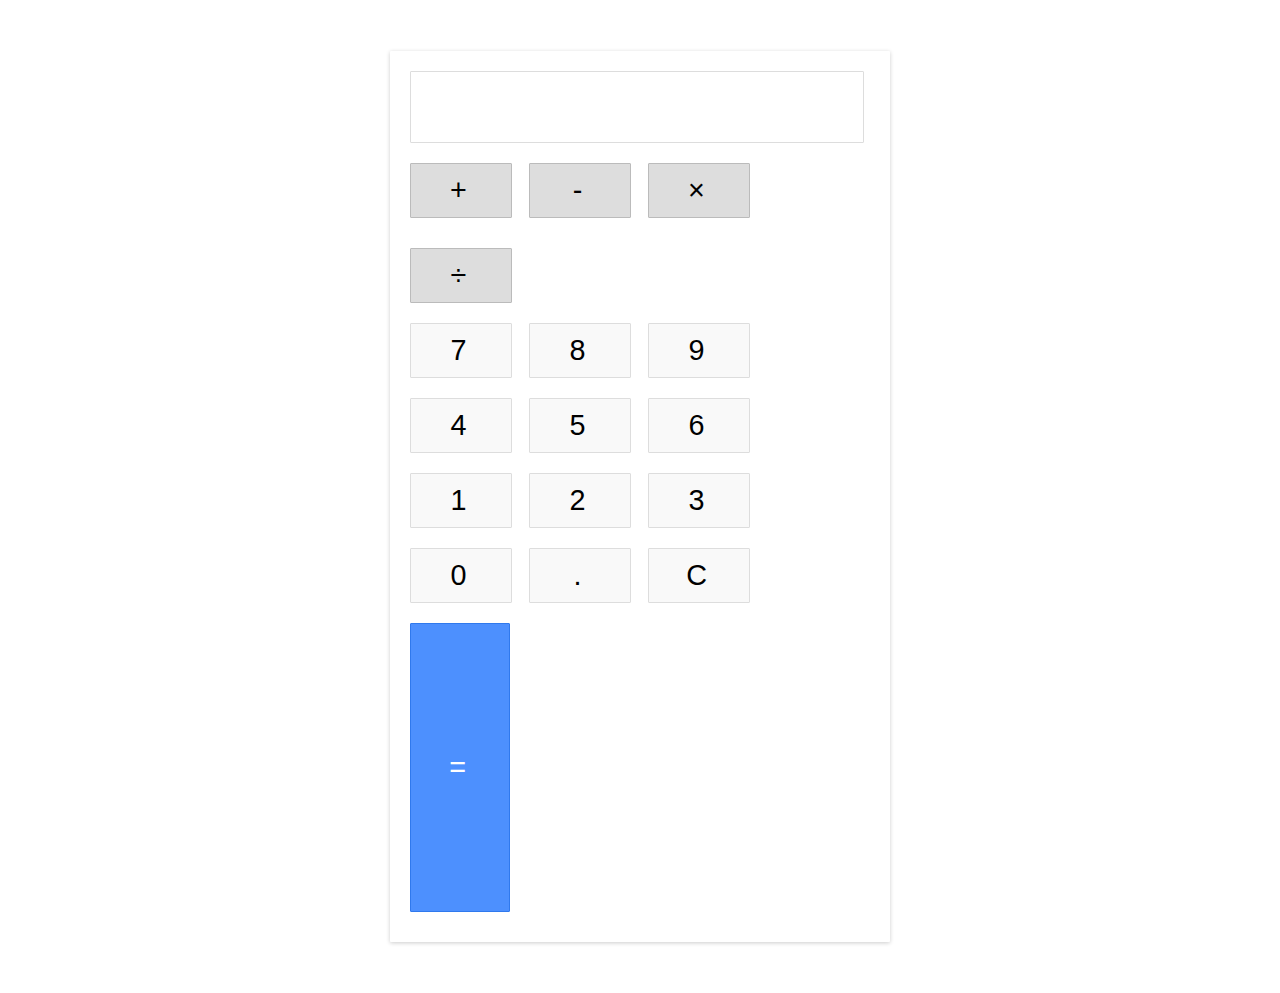
<file: Calculator/index.html>
<!DOCTYPE html>
<html lang="en">
<head>
    <meta charset="UTF-8">
    <meta http-equiv="X-UA-Compatible" content="IE=edge">
    <meta name="viewport" content="width=device-width, initial-scale=1.0">
    <title>calculator</title>
    <link rel="stylesheet" href="styles.css">
    <script src="main.js"></script>
</head>
<body>
    <div class="calculator">
        <div class="input" id="input"></div>
        <div class="buttons">
          <div class="operators">
            <div>+</div>
            <div>-</div>
            <div>&times;</div>
            <div>&divide;</div>
          </div>
          <div class="leftPanel">
            <div class="numbers">
              <div>7</div>
              <div>8</div>
              <div>9</div>
            </div>
            <div class="numbers">
              <div>4</div>
              <div>5</div>
              <div>6</div>
            </div>
            <div class="numbers">
              <div>1</div>
              <div>2</div>
              <div>3</div>
            </div>
            <div class="numbers">
              <div>0</div>
              <div>.</div>
              <div id="clear">C</div>
            </div>
          </div>
          <div class="equal" id="result">=</div>
        </div>
      </div>  
</body>
</html>
</file>
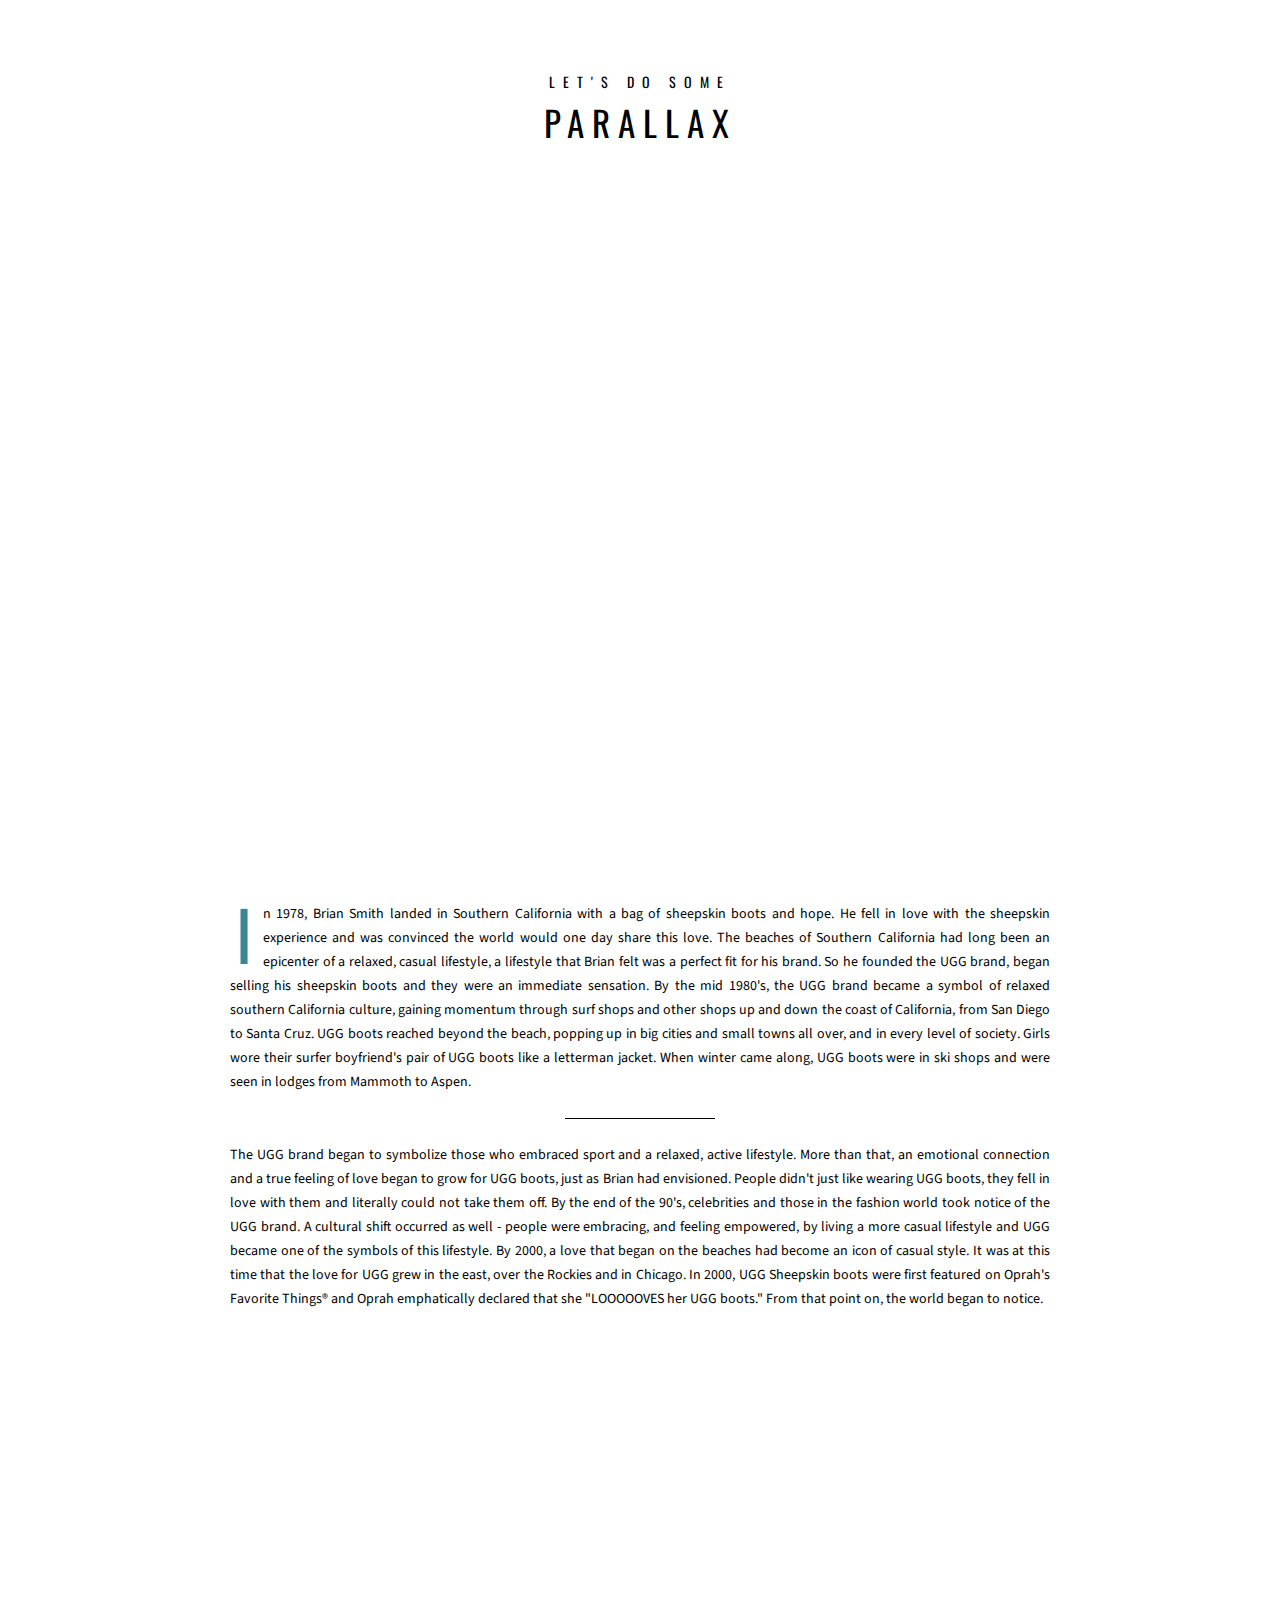
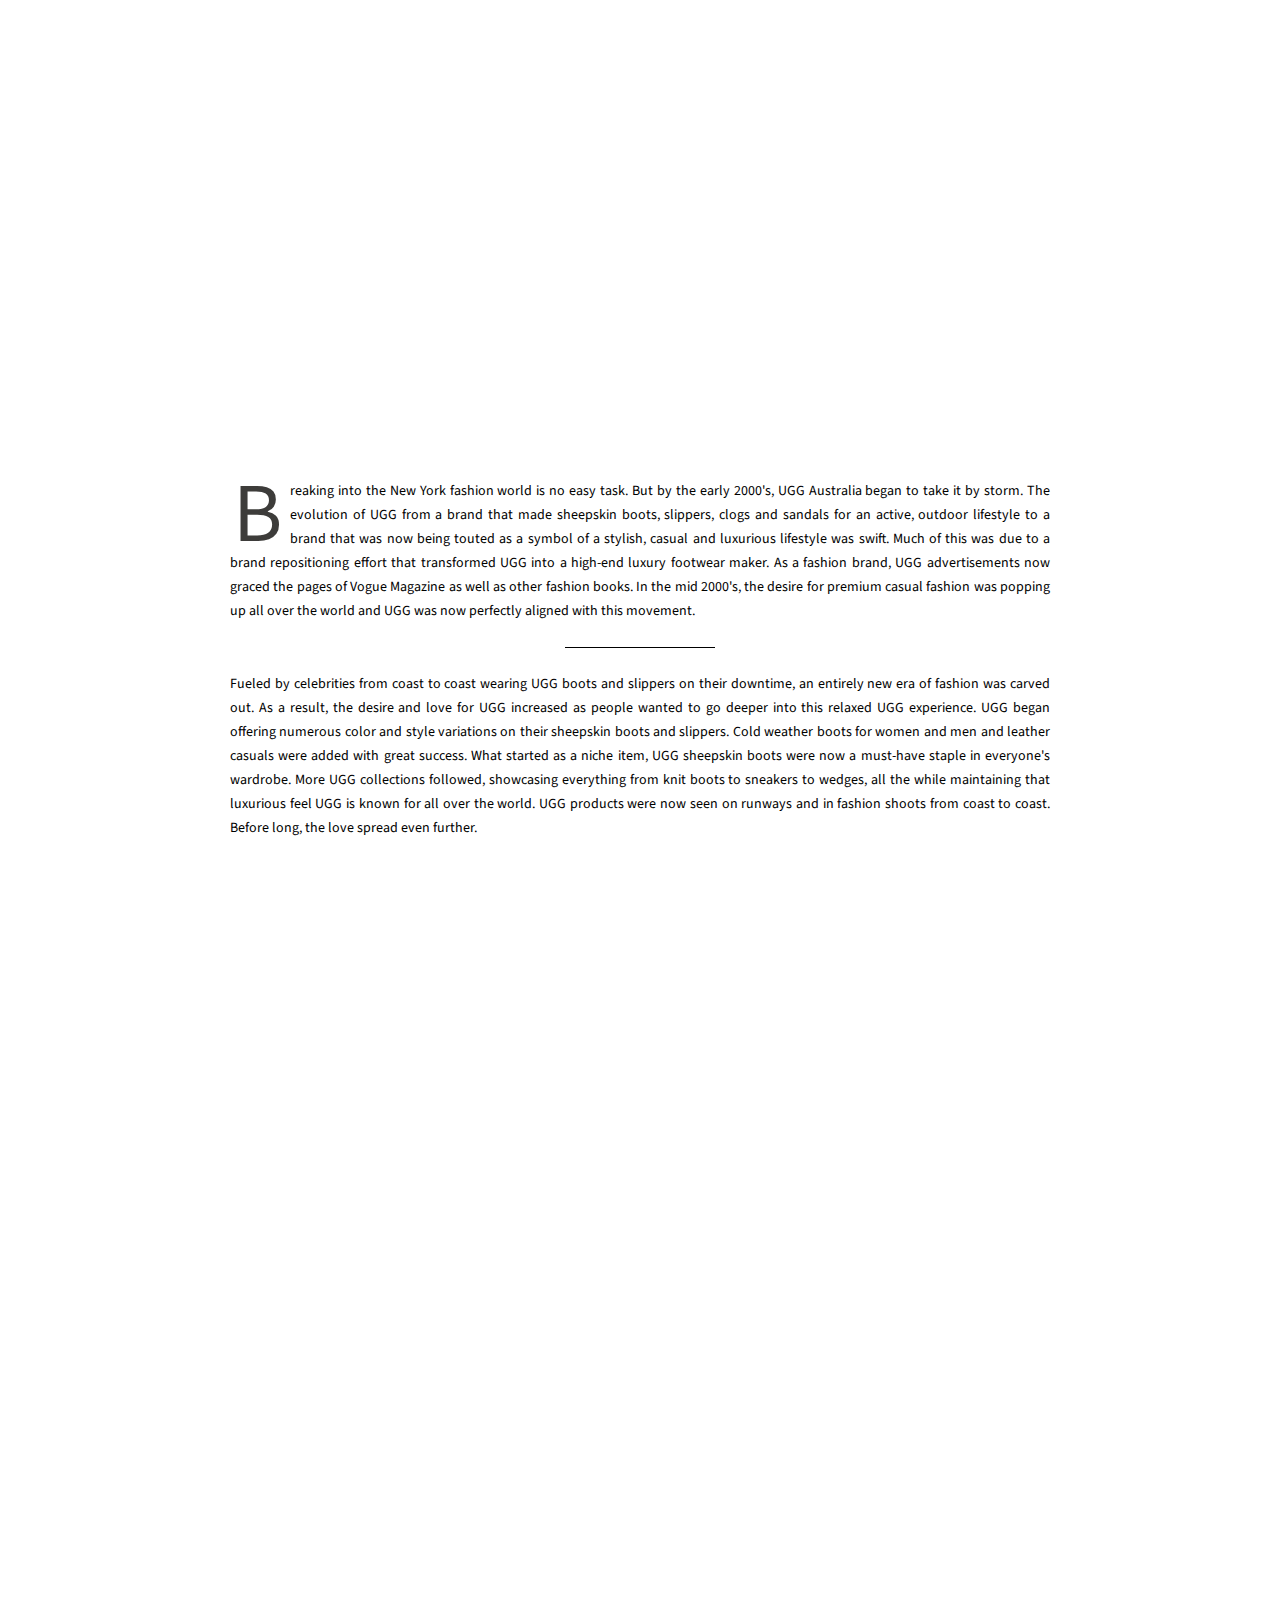
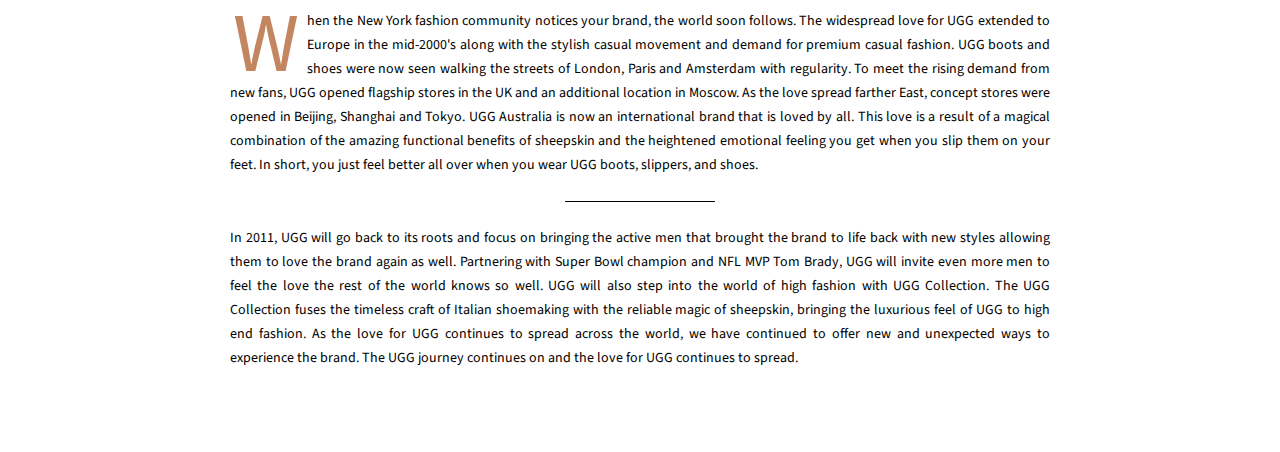
<file: Landing page/index.html>
<!DOCTYPE html>
<html lang="en">
<head>
    <meta charset="UTF-8">
    <meta http-equiv="X-UA-Compatible" content="IE=edge">
    <meta name="viewport" content="width=device-width, initial-scale=1.0">
    <title>Landing Page</title>
    <link rel="stylesheet" href="styles.css">
</head>
<body>
    <div id="parallax-world-of-ugg">
  
<section>
  <div class="title">
    <h3>Let's do some</h3>
    <h1>PARALLAX</h1>
  </div>
</section>

<section>
    <div class="parallax-one">
      <h2>SOUTHERN CALIFORNIA</h2>
    </div>
</section>

<section>
  <div class="block">
    <p><span class="first-character sc">I</span>n 1978, Brian Smith landed in Southern California with a bag of sheepskin boots and hope. He fell in love with the sheepskin experience and was convinced the world would one day share this love. The beaches of Southern California had long been an epicenter of a relaxed, casual lifestyle, a lifestyle that Brian felt was a perfect fit for his brand. So he founded the UGG brand, began selling his sheepskin boots and they were an immediate sensation. By the mid 1980's, the UGG brand became a symbol of relaxed southern California culture, gaining momentum through surf shops and other shops up and down the coast of California, from San Diego to Santa Cruz. UGG boots reached beyond the beach, popping up in big cities and small towns all over, and in every level of society. Girls wore their surfer boyfriend's pair of UGG boots like a letterman jacket. When winter came along, UGG boots were in ski shops and were seen in lodges from Mammoth to Aspen.</p>
    <p class="line-break margin-top-10"></p>
    <p class="margin-top-10">The UGG brand began to symbolize those who embraced sport and a relaxed, active lifestyle. More than that, an emotional connection and a true feeling of love began to grow for UGG boots, just as Brian had envisioned. People didn't just like wearing UGG boots, they fell in love with them and literally could not take them off. By the end of the 90's, celebrities and those in the fashion world took notice of the UGG brand. A cultural shift occurred as well - people were embracing, and feeling empowered, by living a more casual lifestyle and UGG became one of the symbols of this lifestyle. By 2000, a love that began on the beaches had become an icon of casual style. It was at this time that the love for UGG grew in the east, over the Rockies and in Chicago. In 2000, UGG Sheepskin boots were first featured on Oprah's Favorite Things® and Oprah emphatically declared that she "LOOOOOVES her UGG boots." From that point on, the world began to notice.</p>
  </div>
</section>

<section>
  <div class="parallax-two">
    <h2>NEW YORK</h2>
  </div>
</section>

<section>
  <div class="block">
    <p><span class="first-character ny">B</span>reaking into the New York fashion world is no easy task. But by the early 2000's, UGG Australia began to take it by storm. The evolution of UGG from a brand that made sheepskin boots, slippers, clogs and sandals for an active, outdoor lifestyle to a brand that was now being touted as a symbol of a stylish, casual and luxurious lifestyle was swift. Much of this was due to a brand repositioning effort that transformed UGG into a high-end luxury footwear maker. As a fashion brand, UGG advertisements now graced the pages of Vogue Magazine as well as other fashion books. In the mid 2000's, the desire for premium casual fashion was popping up all over the world and UGG was now perfectly aligned with this movement.</p>
    <p class="line-break margin-top-10"></p>
    <p class="margin-top-10">Fueled by celebrities from coast to coast wearing UGG boots and slippers on their downtime, an entirely new era of fashion was carved out. As a result, the desire and love for UGG increased as people wanted to go deeper into this relaxed UGG experience. UGG began offering numerous color and style variations on their sheepskin boots and slippers. Cold weather boots for women and men and leather casuals were added with great success. What started as a niche item, UGG sheepskin boots were now a must-have staple in everyone's wardrobe. More UGG collections followed, showcasing everything from knit boots to sneakers to wedges, all the while maintaining that luxurious feel UGG is known for all over the world. UGG products were now seen on runways and in fashion shoots from coast to coast. Before long, the love spread even further.</p>
  </div>
</section>

<section>
  <div class="parallax-three">
    <h2>ENCHANTED FOREST</h2>
  </div>
</section>

<section>
  <div class="block">
    <p><span class="first-character atw">W</span>hen the New York fashion community notices your brand, the world soon follows. The widespread love for UGG extended to Europe in the mid-2000's along with the stylish casual movement and demand for premium casual fashion. UGG boots and shoes were now seen walking the streets of London, Paris and Amsterdam with regularity. To meet the rising demand from new fans, UGG opened flagship stores in the UK and an additional location in Moscow. As the love spread farther East, concept stores were opened in Beijing, Shanghai and Tokyo. UGG Australia is now an international brand that is loved by all. This love is a result of a magical combination of the amazing functional benefits of sheepskin and the heightened emotional feeling you get when you slip them on your feet. In short, you just feel better all over when you wear UGG boots, slippers, and shoes.</p>
    <p class="line-break margin-top-10"></p>
    <p class="margin-top-10">In 2011, UGG will go back to its roots and focus on bringing the active men that brought the brand to life back with new styles allowing them to love the brand again as well. Partnering with Super Bowl champion and NFL MVP Tom Brady, UGG will invite even more men to feel the love the rest of the world knows so well. UGG will also step into the world of high fashion with UGG Collection. The UGG Collection fuses the timeless craft of Italian shoemaking with the reliable magic of sheepskin, bringing the luxurious feel of UGG to high end fashion. As the love for UGG continues to spread across the world, we have continued to offer new and unexpected ways to experience the brand. The UGG journey continues on and the love for UGG continues to spread.</p>
  </div>
</section>
  
</div>
</body>
</html>
</file>
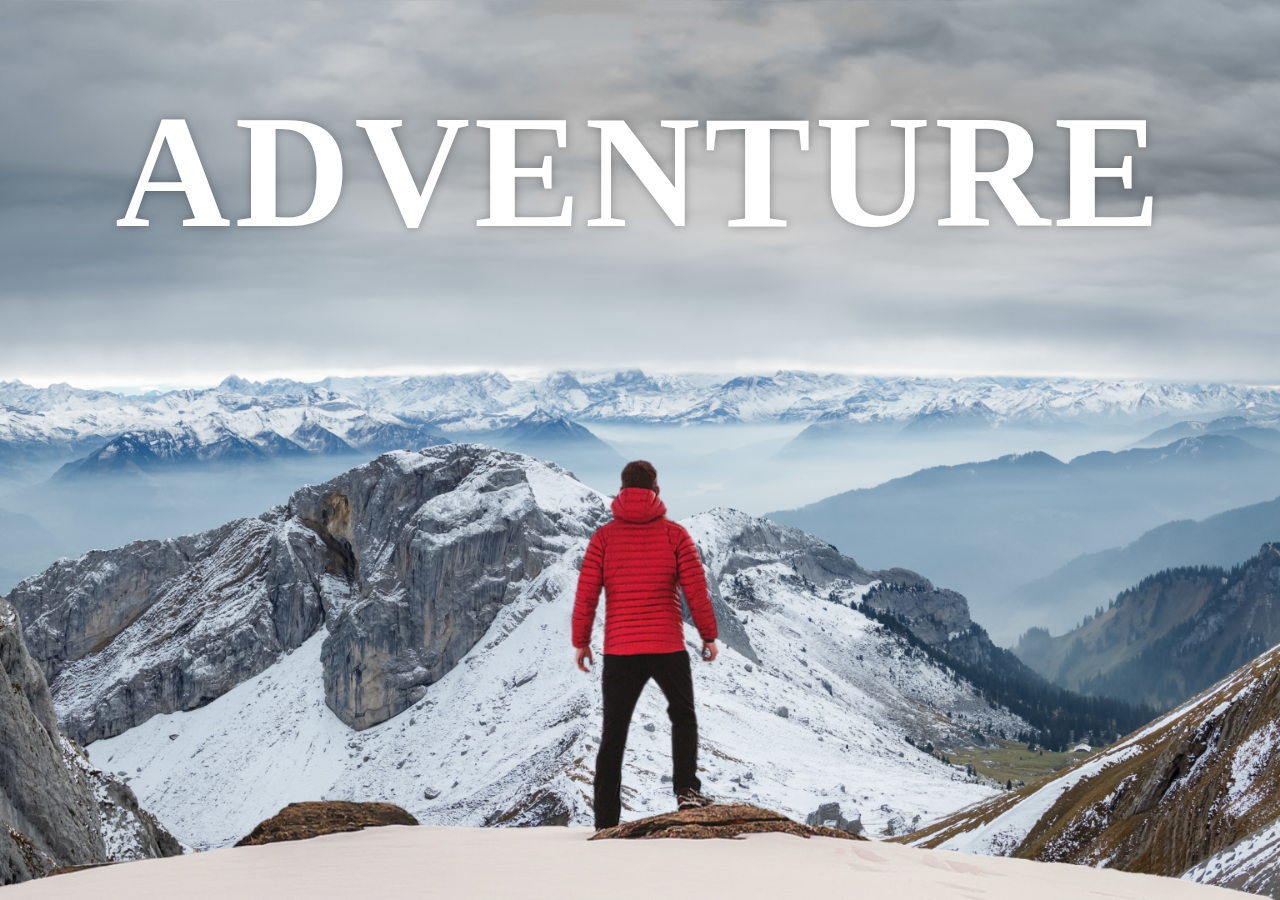
<file: Portfolio Website/index.html>
<!DOCTYPE html>
<html lang="en">
<head>
    <meta charset="UTF-8">
    <meta http-equiv="X-UA-Compatible" content="IE=edge">
    <meta name="viewport" content="width=device-width, initial-scale=1.0">
    <title>Parallax Website</title>
    <link rel="stylesheet" href="styles.css">
</head>
<body>
    
    <div id="wrapper">

        <div class="container">
            <img src="background.png" class="background">
            <img src="foreground.png" class="foreground">
            <h1>ADVENTURE</h1>
        </div>

        <section>
            <h2 class="secHeading">Adventure Time!</h2>
            <p class="text">
            
                Lorem ipsum dolor sit amet consectetur, adipisicing elit. Qui necessitatibus commodi alias? Veritatis, eligendi nisi. Amet exercitationem, recusandae dolore corrupti laborum aperiam repellendus natus voluptatem quam atque aliquam beatae. Odit deserunt nisi optio eveniet? Aliquam possimus molestiae, ullam illum accusamus autem accusantium! Voluptate laboriosam eum saepe ex veritatis est? Numquam eaque autem labore provident dolorum, velit omnis mollitia eos adipisci!
                <br><br>
                Lorem ipsum dolor sit amet consectetur, adipisicing elit. Qui necessitatibus commodi alias? Veritatis, eligendi nisi. Amet exercitationem, recusandae dolore corrupti laborum aperiam repellendus natus voluptatem quam atque aliquam beatae. Odit deserunt nisi optio eveniet? Aliquam possimus molestiae, ullam illum accusamus autem accusantium! Voluptate laboriosam eum saepe ex veritatis est? Numquam eaque autem labore provident dolorum, velit omnis mollitia eos adipisci!
                
            </p>

            <div class="bg bg1">
                <h2 class="desc">BIKING</h2>
            </div>
            <p class="text">
            
                Lorem ipsum dolor sit amet consectetur, adipisicing elit. Qui necessitatibus commodi alias? Veritatis, eligendi nisi. Amet exercitationem, recusandae dolore corrupti laborum aperiam repellendus natus voluptatem quam atque aliquam beatae. Odit deserunt nisi optio eveniet? Aliquam possimus molestiae, ullam illum accusamus autem accusantium! Voluptate laboriosam eum saepe ex veritatis est? Numquam eaque autem labore provident dolorum, velit omnis mollitia eos adipisci!
                <br><br>
                Lorem ipsum dolor sit amet consectetur, adipisicing elit. Qui necessitatibus commodi alias? Veritatis, eligendi nisi. Amet exercitationem, recusandae dolore corrupti laborum aperiam repellendus natus voluptatem quam atque aliquam beatae. Odit deserunt nisi optio eveniet? Aliquam possimus molestiae, ullam illum accusamus autem accusantium! Voluptate laboriosam eum saepe ex veritatis est? Numquam eaque autem labore provident dolorum, velit omnis mollitia eos adipisci!
                
            </p> 

            <div class="bg bg2">
                <h2 class="desc">PARA GLIDING</h2>
            </div>
            <p class="text">
            
                Lorem ipsum dolor sit amet consectetur, adipisicing elit. Qui necessitatibus commodi alias? Veritatis, eligendi nisi. Amet exercitationem, recusandae dolore corrupti laborum aperiam repellendus natus voluptatem quam atque aliquam beatae. Odit deserunt nisi optio eveniet? Aliquam possimus molestiae, ullam illum accusamus autem accusantium! Voluptate laboriosam eum saepe ex veritatis est? Numquam eaque autem labore provident dolorum, velit omnis mollitia eos adipisci!
                <br><br>
                Lorem ipsum dolor sit amet consectetur, adipisicing elit. Qui necessitatibus commodi alias? Veritatis, eligendi nisi. Amet exercitationem, recusandae dolore corrupti laborum aperiam repellendus natus voluptatem quam atque aliquam beatae. Odit deserunt nisi optio eveniet? Aliquam possimus molestiae, ullam illum accusamus autem accusantium! Voluptate laboriosam eum saepe ex veritatis est? Numquam eaque autem labore provident dolorum, velit omnis mollitia eos adipisci!
                
            </p>

            <div class="bg bg3">
                <h2 class="desc">SURFING</h2>
            </div>
            <p class="text">
            
                Lorem ipsum dolor sit amet consectetur, adipisicing elit. Qui necessitatibus commodi alias? Veritatis, eligendi nisi. Amet exercitationem, recusandae dolore corrupti laborum aperiam repellendus natus voluptatem quam atque aliquam beatae. Odit deserunt nisi optio eveniet? Aliquam possimus molestiae, ullam illum accusamus autem accusantium! Voluptate laboriosam eum saepe ex veritatis est? Numquam eaque autem labore provident dolorum, velit omnis mollitia eos adipisci!
                <br><br>
                Lorem ipsum dolor sit amet consectetur, adipisicing elit. Qui necessitatibus commodi alias? Veritatis, eligendi nisi. Amet exercitationem, recusandae dolore corrupti laborum aperiam repellendus natus voluptatem quam atque aliquam beatae. Odit deserunt nisi optio eveniet? Aliquam possimus molestiae, ullam illum accusamus autem accusantium! Voluptate laboriosam eum saepe ex veritatis est? Numquam eaque autem labore provident dolorum, velit omnis mollitia eos adipisci!
                
            </p>

        </section>

    </div>
</body>
</html>
</file>
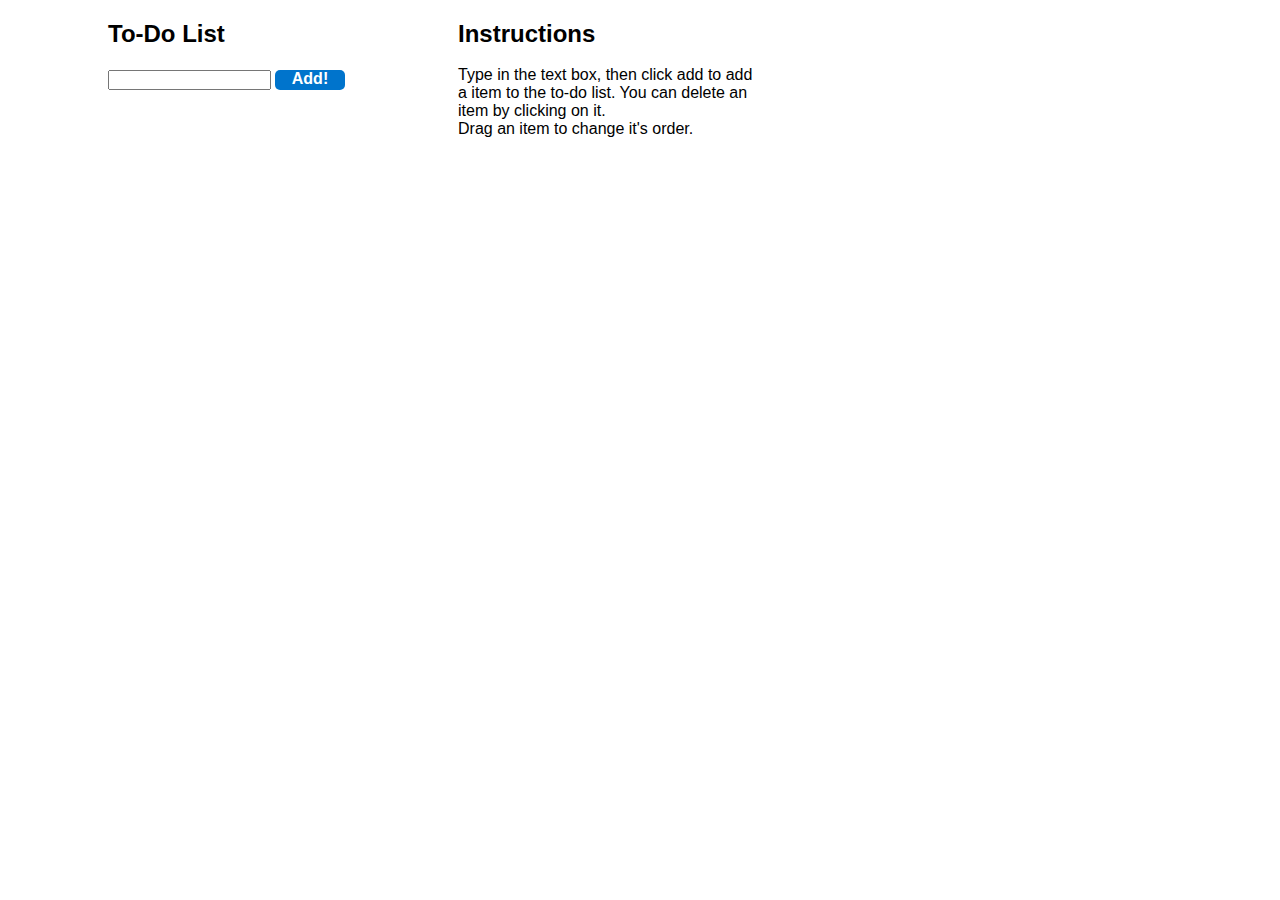
<file: To do list App/index.html>
<!DOCTYPE html>
<html>
    <head>
    	<title>To Do</title>
        <link rel="stylesheet" type="text/css" href="styles.css"/>
        <script type="text/javascript" src="main.js"></script>
	</head>
	
  <body>
    
        <div class="inst"><h2>Instructions</h2><br><p>Type in the text box, then click add to add a item to the to-do list.  You can delete an item by clicking on it.<br>Drag an item to change it's order.</p>
      
    </div>
		
    <h2>To-Do List</h2>
		
    <form name="checkListForm">
			<input type="text" name="checkListItem"/>
		</form>
		
    <div id="button">Add!</div>
		<br/>
   
    <div class="items">
    <div class="list"></div> 
     
    </div>
    

    
	</body>
</html>
</file>
<file: Calculator/styles.css>
body {
    width: 500px;
    margin: 4% auto;
    font-family: 'Source Sans Pro', sans-serif;
    letter-spacing: 5px;
    font-size: 1.8rem;
    -moz-user-select: none;
    -webkit-user-select: none;
    -ms-user-select: none;
  }
  
  .calculator {
    padding: 20px;
    -webkit-box-shadow: 0px 1px 4px 0px rgba(0, 0, 0, 0.2);
    box-shadow: 0px 1px 4px 0px rgba(0, 0, 0, 0.2);
    border-radius: 1px;
  }
  
  .input {
    border: 1px solid #ddd;
    border-radius: 1px;
    height: 60px;
    padding-right: 15px;
    padding-top: 10px;
    text-align: right;
    margin-right: 6px;
    font-size: 2.5rem;
    overflow-x: auto;
    transition: all .2s ease-in-out;
  }
  
  .input:hover {
    border: 1px solid #bbb;
    -webkit-box-shadow: inset 0px 1px 4px 0px rgba(0, 0, 0, 0.2);
    box-shadow: inset 0px 1px 4px 0px rgba(0, 0, 0, 0.2);
  }
  
  .buttons {}
  
  .operators {}
  
  .operators div {
    display: inline-block;
    border: 1px solid #bbb;
    border-radius: 1px;
    width: 80px;
    text-align: center;
    padding: 10px;
    margin: 20px 4px 10px 0;
    cursor: pointer;
    background-color: #ddd;
    transition: border-color .2s ease-in-out, background-color .2s, box-shadow .2s;
  }
  
  .operators div:hover {
    background-color: #ddd;
    -webkit-box-shadow: 0px 1px 4px 0px rgba(0, 0, 0, 0.2);
    box-shadow: 0px 1px 4px 0px rgba(0, 0, 0, 0.2);
    border-color: #aaa;
  }
  
  .operators div:active {
    font-weight: bold;
  }
  
  .leftPanel {
    display: inline-block;
  }
  
  .numbers div {
    display: inline-block;
    border: 1px solid #ddd;
    border-radius: 1px;
    width: 80px;
    text-align: center;
    padding: 10px;
    margin: 10px 4px 10px 0;
    cursor: pointer;
    background-color: #f9f9f9;
    transition: border-color .2s ease-in-out, background-color .2s, box-shadow .2s;
  }
  
  .numbers div:hover {
    background-color: #f1f1f1;
    -webkit-box-shadow: 0px 1px 4px 0px rgba(0, 0, 0, 0.2);
    box-shadow: 0px 1px 4px 0px rgba(0, 0, 0, 0.2);
    border-color: #bbb;
  }
  
  .numbers div:active {
    font-weight: bold;
  }
  
  div.equal {
    display: inline-block;
    border: 1px solid #3079ED;
    border-radius: 1px;
    width: 17%;
    text-align: center;
    padding: 127px 10px;
    margin: 10px 6px 10px 0;
    vertical-align: top;
    cursor: pointer;
    color: #FFF;
    background-color: #4d90fe;
    transition: all .2s ease-in-out;
  }
  
  div.equal:hover {
    background-color: #307CF9;
    -webkit-box-shadow: 0px 1px 4px 0px rgba(0, 0, 0, 0.2);
    box-shadow: 0px 1px 4px 0px rgba(0, 0, 0, 0.2);
    border-color: #1857BB;
  }
  
  div.equal:active {
    font-weight: bold;
  }
</file>
<file: Landing page/styles.css>
@import url(https://fonts.googleapis.com/css?family=Oswald:300,400,700);
@import url(https://fonts.googleapis.com/css?family=Source+Sans+Pro:200,300,400,600,700,900,200italic,300italic,400italic,600italic,700italic,900italic);

/* Override UGG site */
#main {width: 100%; padding:0;}
.content-asset p {margin:0 auto;}
.breadcrumb {display:none;}

/* Helpers */
/**************************/
.margin-top-10 {padding-top:10px;}
.margin-bot-10 {padding-bottom:10px;}

/* Typography */
/**************************/
#parallax-world-of-ugg h1 {font-family:'Oswald', sans-serif; font-size:24px; font-weight:400; text-transform: uppercase; color:black; padding:0; margin:0;}
#parallax-world-of-ugg h2 {font-family:'Oswald', sans-serif; font-size:70px; letter-spacing:10px; text-align:center; color:white; font-weight:400; text-transform:uppercase; z-index:10; opacity:.9;}
#parallax-world-of-ugg h3 {font-family:'Oswald', sans-serif; font-size:14px; line-height:0; font-weight:400; letter-spacing:8px; text-transform: uppercase; color:black;}
#parallax-world-of-ugg p {font-family:'Source Sans Pro', sans-serif; font-weight:400; font-size:14px; line-height:24px;}
.first-character {font-weight:400; float: left; font-size: 84px; line-height: 64px; padding-top: 4px; padding-right: 8px; padding-left: 3px; font-family: 'Source Sans Pro', sans-serif;}

.sc {color: #3b8595;}
.ny {color: #3d3c3a;}
.atw {color: #c48660;}

/* Section - Title */
/**************************/
#parallax-world-of-ugg .title {background: white; padding: 60px; margin:0 auto; text-align:center;}
#parallax-world-of-ugg .title h1 {font-size:35px; letter-spacing:8px;}

/* Section - Block */
/**************************/
#parallax-world-of-ugg .block {background: white; padding: 60px; width:820px; margin:0 auto; text-align:justify;}
#parallax-world-of-ugg .block-gray {background: #f2f2f2;padding: 60px;}
#parallax-world-of-ugg .section-overlay-mask {position: absolute; top: 0; left: 0; width: 100%; height: 100%; background-color: black; opacity: 0.70;}

/* Section - Parallax */
/**************************/
#parallax-world-of-ugg .parallax-one {padding-top: 200px; padding-bottom: 200px; overflow: hidden; position: relative; width: 100%; background-image: url(https://images.unsplash.com/photo-1415018255745-0ec3f7aee47b?dpr=1&auto=format&fit=crop&w=1500&h=938&q=80&cs=tinysrgb&crop=); background-attachment: fixed; background-size: cover; -moz-background-size: cover; -webkit-background-size: cover; background-repeat: no-repeat; background-position: top center;}
#parallax-world-of-ugg .parallax-two {padding-top: 200px; padding-bottom: 200px; overflow: hidden; position: relative; width: 100%; background-image: url(https://images.unsplash.com/photo-1432163230927-a32e4fd5a326?dpr=1&auto=format&fit=crop&w=1500&h=1000&q=80&cs=tinysrgb&crop=); background-attachment: fixed; background-size: cover; -moz-background-size: cover; -webkit-background-size: cover; background-repeat: no-repeat; background-position: center center;}
#parallax-world-of-ugg .parallax-three {padding-top: 200px; padding-bottom: 200px; overflow: hidden; position: relative; width: 100%; background-image: url(https://images.unsplash.com/photo-1440688807730-73e4e2169fb8?dpr=1&auto=format&fit=crop&w=1500&h=1001&q=80&cs=tinysrgb&crop=); background-attachment: fixed; background-size: cover; -moz-background-size: cover; -webkit-background-size: cover; background-repeat: no-repeat; background-position: center center;}

/* Extras */
/**************************/
#parallax-world-of-ugg .line-break {border-bottom:1px solid black; width: 150px; margin:0 auto;}

/* Media Queries */
/**************************/
@media screen and (max-width: 959px) and (min-width: 768px) {
  #parallax-world-of-ugg .block {padding: 40px; width:620px;}
}
@media screen and (max-width: 767px) {
  #parallax-world-of-ugg .block {padding: 30px; width:420px;}
  #parallax-world-of-ugg h2 {font-size:30px;}
  #parallax-world-of-ugg .block {padding: 30px;}
  #parallax-world-of-ugg .parallax-one, #parallax-world-of-ugg .parallax-two, #parallax-world-of-ugg .parallax-three {padding-top:100px; padding-bottom:100px;}
}
@media screen and (max-width: 479px) {
  #parallax-world-of-ugg .block {padding: 30px 15px; width:290px;}
}
</file>
<file: Portfolio Website/styles.css>
*{  /*used in all codes*/
    margin: 0;
    padding: 0;
    box-sizing: border-box; 
}

#wrapper{
    height: 100vh;
    overflow-x:hidden ; /*horizontal Scroll will OFF*/
    overflow-y: auto;   /*vertical Scroll will Auto*/
    perspective: 10px;  /*Distance bet eyes and object at end of z-axis*/
}

.container{
    position: relative; /*used for overlapping*/
    display: flex;      /* using flexbox*/
    justify-content: center;     /*used for centering the elements*/
    align-items: center;
    height: 100%;
    transform-style: preserve-3d; /*3D transformation*/
    z-index:-1;
}

.background{
    transform:translateZ(-40px)scale(5); /* Transformation in Z-axis*/
}
.foreground{
    transform:translateZ(-20px)scale(3);
}
.background , .foreground {
    position: absolute;   /*used for overlapping*/
    height: 100%;
    width: 100%;
    z-index: -1;
    object-fit: cover;    /*fit to viewport*/
}
h1{
    position: absolute;
    top: 5rem;
    font-size: 10rem;
    color: white;
    letter-spacing: 4px;
    text-shadow: 0 0 10px rgba(0, 0, 0, 0.3);
}

section{
    background-color: rgb(45, 45, 45);
    color: white;
    padding: 5rem 0;
}

.secHeading{
    font-size: 5rem;
    padding: 0 10rem;
}

.text{
    font-size:1.5rem;
    padding: 0 10rem;
    margin: 5rem 0;
}

.bg{
    position: relative;
    width: 100%;
    background-attachment: fixed;
    height:500px;
    background-position: center;
    background-size: cover;
}

.desc{
    position: absolute;
    background-color: white;
    color: black;
    padding: 0.5rem 2.5rem;
    top: 50%;
    left: 50%;
    transform: translateX(-15%) translateX(-30%);
    font-size: 3.5rem;
    font-weight: 600;
}

.bg1{
    background-image: url(sport-1.jpg);
}

.bg2{
    background-image: url(sport-2.jpg);
}

.bg3{
    background-image: url(sport-3.jpg);
}
</file>
<file: To do list App/styles.css>
h2 {
    font-family:arial;
    margin-left: 100px;
}

p {
  font-family: arial;
  margin-left: 100px;
  margin-top: -20px;
}

form {
    display: inline-block;
    margin-left: 100px;
  
}

input:focus {
  background: #d0e6f5;
}

input {
  font-family: helvetica;
  font-size: 12px;
  border-radius: px;
}

#button{
  display: inline-block;
  height:20px;
	width:70px;
	background-color:#0074cc;
	font-family:arial;
	font-weight:bold;
	color:#ffffff;
	border-radius: 5px;
	text-align:center;
	margin-top:2px;
}

#button:hover{
  
  cursor: pointer;
}

.list {
	font-family:arial;
	color:#0074cc;
  margin-left: 100px;
  overflow: hidden;
  width: 200px;
  
  
  
}

.list:hover {
  cursor: pointer;
}

/*.items:nth-child(odd) {
  background-color: #f1f1f1;
}*/

.inst {
  text-align: left;
  width: 400px;
  margin-left: 350px;
  margin-top: -20px;
  position: absolute;
}
</file>
